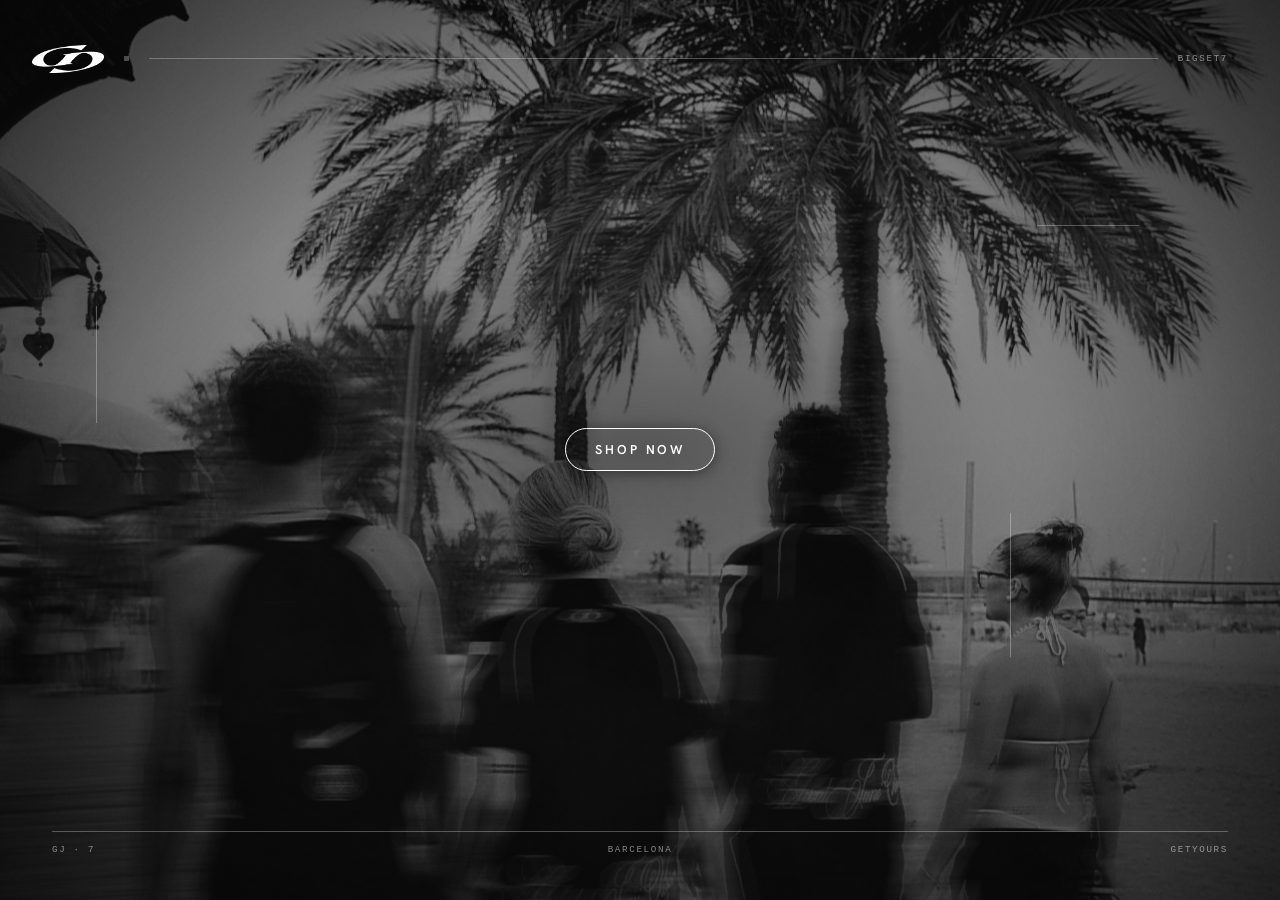
<file: index.html>
<!doctype html>
<html lang="es">
<head>
  <meta charset="UTF-8" />
  <meta name="viewport" content="width=device-width, initial-scale=1" />
  <title>Great Juni</title>
  <meta name="description" content="Great Juni — marca de ropa streetwear/urbana." />
  <meta name="theme-color" content="#000000" />
  <link rel="preconnect" href="https://fonts.googleapis.com" />
  <link rel="preconnect" href="https://fonts.gstatic.com" crossorigin />
  <link href="https://fonts.googleapis.com/css2?family=Hanken+Grotesk:wght@300;400;500;600;700;800&display=swap" rel="stylesheet" />
  <link rel="stylesheet" href="css/base.css" />
  <link rel="stylesheet" href="css/landing.css" />
</head>
<body class="is-entering">
  <div class="splash-backdrop" data-parallax-grain aria-hidden="true"></div>
  <div class="grain-blotch" aria-hidden="true"></div>
  <div class="grain" data-parallax-grain aria-hidden="true"></div>
  <div class="vignette" aria-hidden="true"></div>
  <div class="splash-scrim" aria-hidden="true"></div>
  <div class="hero-rules" aria-hidden="true">
    <span></span>
    <span></span>
    <span></span>
  </div>

  <header class="topbar">
    <h1 class="topbar__logo-wrap">
      <img
        class="topbar__logo"
        src="assets/img/logo_great_juni.png"
        alt="Great Juni"
        width="1918"
        height="763"
      />
    </h1>

    <!-- Conector: marcador → línea → bloque de metadata. La línea nace del
         borde del logo y muere en el texto, no es relleno decorativo. -->
    <span class="rail__marker" aria-hidden="true"></span>
    <span class="rail__line" aria-hidden="true"></span>
    <span class="meta-tag" aria-hidden="true">BigSet7</span>
  </header>

  <!-- Divisor entre el área del hero y la fila de metadata inferior. -->
  <div class="hero-footer" aria-hidden="true">
    <span class="hero-footer__rule"></span>
    <div class="hero-footer__row">
      <span class="meta-tag">GJ &middot; 7</span>
      <span class="meta-tag">Barcelona</span>
      <span class="meta-tag">GetYours</span>
    </div>
  </div>

  <main class="splash">
    <div class="splash__stage" data-parallax-stage>
      <a href="pages/shop.html" class="pill-btn splash__cta" data-transition>Shop Now</a>
    </div>
  </main>

  <script src="js/main.js" defer></script>
</body>
</html>
</file>
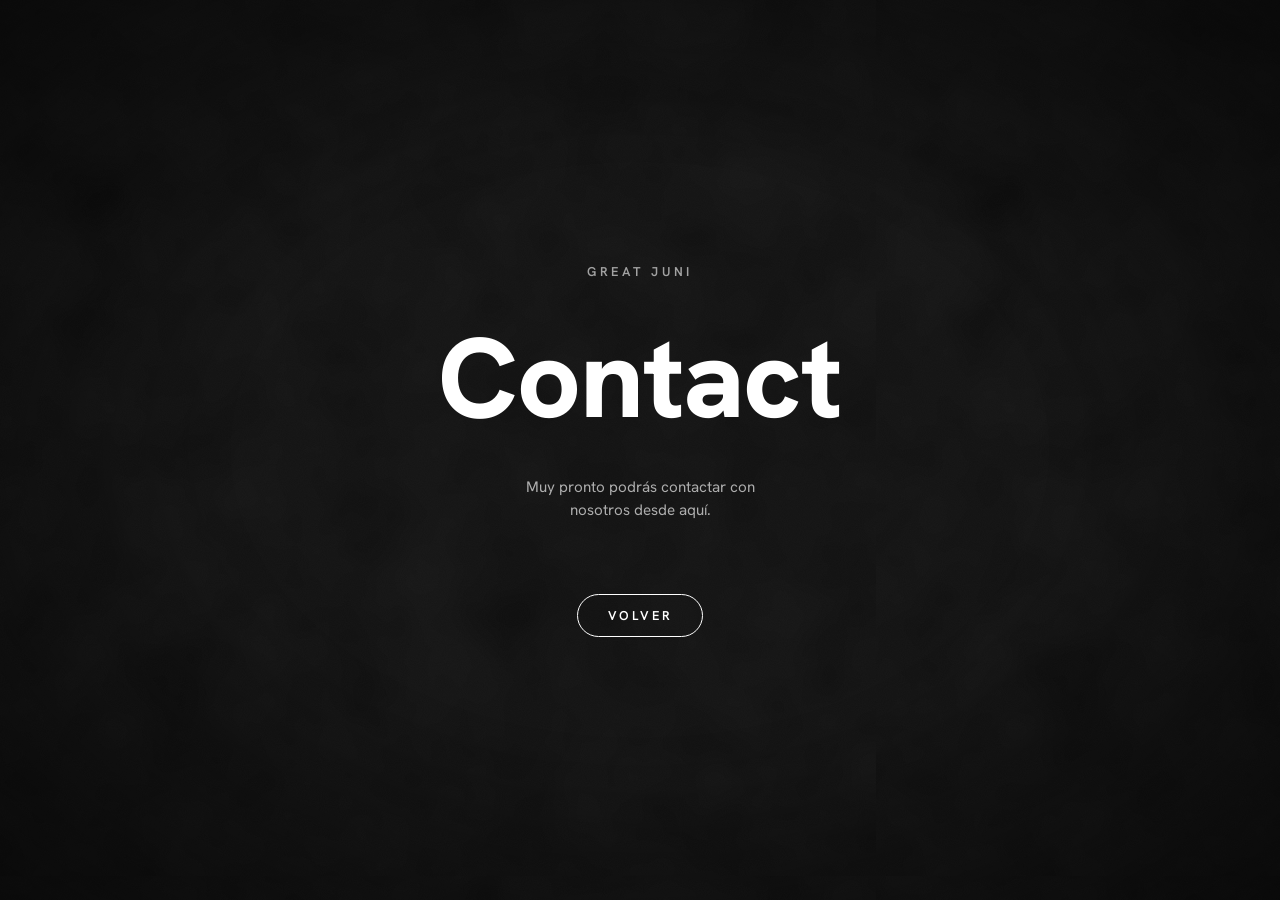
<file: pages/contact.html>
<!doctype html>
<html lang="es">
<head>
  <meta charset="UTF-8" />
  <meta name="viewport" content="width=device-width, initial-scale=1" />
  <title>Contact — Great Juni</title>
  <meta name="description" content="Great Juni — Contact (próximamente)." />
  <meta name="theme-color" content="#000000" />
  <link rel="preconnect" href="https://fonts.googleapis.com" />
  <link rel="preconnect" href="https://fonts.gstatic.com" crossorigin />
  <link href="https://fonts.googleapis.com/css2?family=Hanken+Grotesk:wght@400;500;600;700;800&display=swap" rel="stylesheet" />
  <link rel="stylesheet" href="../css/base.css" />
  <link rel="stylesheet" href="../css/page.css" />
</head>
<body class="is-entering">
  <div class="grain-blotch" aria-hidden="true"></div>
  <div class="grain" data-parallax-grain aria-hidden="true"></div>
  <div class="vignette" aria-hidden="true"></div>

  <main class="page" data-parallax-stage>
    <p class="page__eyebrow">Great Juni</p>
    <h1 class="page__title">Contact</h1>
    <p class="page__note">Muy pronto podrás contactar con nosotros desde aquí.</p>

    <a href="../index.html" class="pill-btn page__back" data-transition>Volver</a>
  </main>

  <script src="../js/main.js" defer></script>
</body>
</html>
</file>
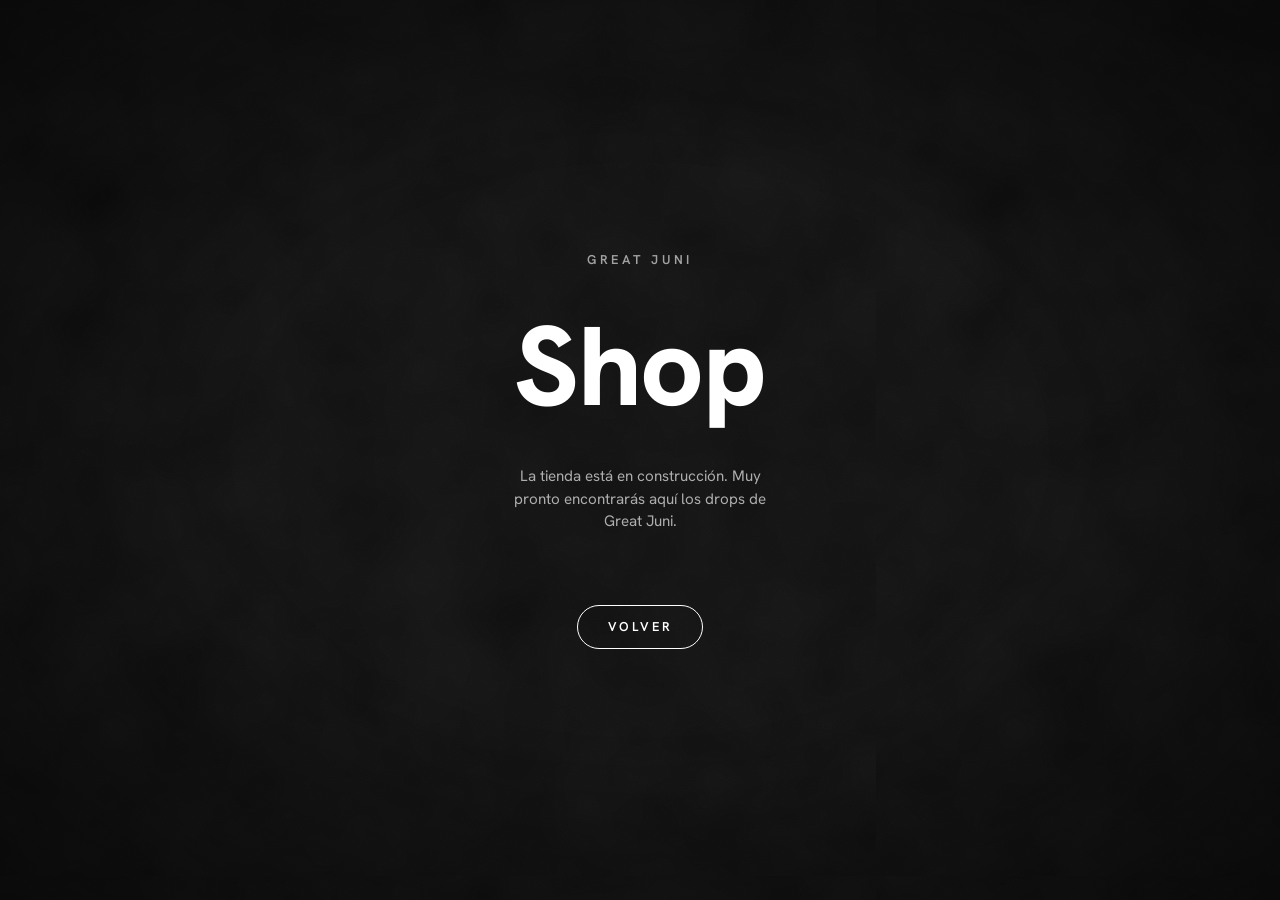
<file: pages/shop.html>
<!doctype html>
<html lang="es">
<head>
  <meta charset="UTF-8" />
  <meta name="viewport" content="width=device-width, initial-scale=1" />
  <title>Shop — Great Juni</title>
  <meta name="description" content="Great Juni — Shop (próximamente)." />
  <meta name="theme-color" content="#000000" />
  <link rel="preconnect" href="https://fonts.googleapis.com" />
  <link rel="preconnect" href="https://fonts.gstatic.com" crossorigin />
  <link href="https://fonts.googleapis.com/css2?family=Hanken+Grotesk:wght@400;500;600;700;800&display=swap" rel="stylesheet" />
  <link rel="stylesheet" href="../css/base.css" />
  <link rel="stylesheet" href="../css/page.css" />
</head>
<body class="is-entering">
  <div class="grain-blotch" aria-hidden="true"></div>
  <div class="grain" data-parallax-grain aria-hidden="true"></div>
  <div class="vignette" aria-hidden="true"></div>

  <main class="page" data-parallax-stage>
    <p class="page__eyebrow">Great Juni</p>
    <h1 class="page__title">Shop</h1>
    <p class="page__note">La tienda está en construcción. Muy pronto encontrarás aquí los drops de Great Juni.</p>

    <a href="../index.html" class="pill-btn page__back" data-transition>Volver</a>
  </main>

  <script src="../js/main.js" defer></script>
</body>
</html>
</file>
<file: css/base.css>
/* ==========================================================================
   Great Juni — Base styles
   Reset, variables, tipografía, textura de grano, transición de página,
   componente de botón "pill" y utilidades compartidas entre pantallas.
   ========================================================================== */

:root {
  --color-bg: #000000;
  --color-fg: #ffffff;
  /* Único acento de color permitido: detalle de marca (nombre bajo el logo) */
  --color-accent: #d4ff00;

  /* Tipografía de referencia (portfolio Daleton Studio): grotesca geométrica
     de x-height alto y remates redondeados. "Hanken Grotesk" (Google Fonts,
     cargada en el <head>) es la más cercana; fallback a sans de sistema si
     no llega a cargar. */
  --font-tech: 'Hanken Grotesk', ui-sans-serif, -apple-system, 'Segoe UI', Roboto, Helvetica, Arial, sans-serif;
  --font-btn: var(--font-tech);
  --font-hero: var(--font-tech);
  --font-body: var(--font-tech);
  /* Monoespaciada de sistema, reservada a la metadata técnica del hero
     (líneas de referencia tipo ficha). Sin webfont adicional. */
  --font-meta: ui-monospace, 'SF Mono', 'Cascadia Mono', 'Segoe UI Mono', Consolas, 'Liberation Mono', Menlo, monospace;

  /* Retícula del hero: mismos insets que el marco técnico, para que logo,
     líneas, metadata y footer se alineen todos al mismo eje. */
  --grid-inset-x: clamp(1rem, 3vw, 2rem);
  --grid-inset-y: clamp(0.9rem, 3vh, 1.75rem);
  --rule-color: rgba(255, 255, 255, 0.28);

  --transition-fade: 380ms;
  --ease-standard: cubic-bezier(0.16, 1, 0.3, 1);
}

*,
*::before,
*::after {
  box-sizing: border-box;
}

html,
body {
  height: 100%;
  margin: 0;
  padding: 0;
}

body {
  background: var(--color-bg);
  color: var(--color-fg);
  font-family: var(--font-body);
  -webkit-font-smoothing: antialiased;
  -moz-osx-font-smoothing: grayscale;
  overflow: hidden;

  opacity: 1;
  transition: opacity var(--transition-fade) var(--ease-standard);
}

/* Estado inicial (fade-in) y estado de salida (fade-out) para la
   transición de página entre pantallas. Controlado desde js/main.js. */
body.is-entering {
  opacity: 0;
}

body.is-leaving {
  opacity: 0;
}

a {
  color: inherit;
  text-decoration: none;
}

.sr-only {
  position: absolute;
  width: 1px;
  height: 1px;
  padding: 0;
  margin: -1px;
  overflow: hidden;
  clip: rect(0, 0, 0, 0);
  white-space: nowrap;
  border: 0;
}

/* --------------------------------------------------------------------------
   Textura de grano
   SVG de ruido (feTurbulence) aplicado como fondo repetido, con mezcla
   "overlay" para dar textura tipo cemento/hormigón en negro. No es un
   negro plano digital.
--------------------------------------------------------------------------- */
.grain {
  position: fixed;
  inset: -24px;
  z-index: 0;
  pointer-events: none;
  opacity: 0.34;
  /* "overlay"/"soft-light" no pueden aclarar sobre un fondo #000 puro
     (matemáticamente no producen ningún efecto ahí): con "screen" el
     grano sí queda visible sin introducir ningún tono ni romper el negro.
     Frecuencia alta y alfa baja = grano fino fotográfico, no ruido grueso
     (la foto de campaña ya lleva su propio grano revelado en el asset). */
  mix-blend-mode: screen;
  background-repeat: repeat;
  background-size: 180px 180px;
  background-image: url("data:image/svg+xml,%3Csvg xmlns='http://www.w3.org/2000/svg' width='180' height='180'%3E%3Cfilter id='n'%3E%3CfeTurbulence type='fractalNoise' baseFrequency='0.95' numOctaves='4' stitchTiles='stitch'/%3E%3CfeColorMatrix type='matrix' values='0 0 0 0 1 0 0 0 0 1 0 0 0 0 1 0 0 0 0.06 0'/%3E%3C/filter%3E%3Crect width='100%25' height='100%25' filter='url(%23n)'/%3E%3C/svg%3E");
  will-change: transform;
}

/* Manchas de grano más gruesas y nubosas (tipo cemento/hormigón poroso),
   superpuestas a la textura fina de arriba para dar profundidad de
   superficie en vez de un ruido uniforme. */
.grain-blotch {
  position: fixed;
  inset: -24px;
  z-index: 0;
  pointer-events: none;
  opacity: 0.1;
  mix-blend-mode: screen;
  background-repeat: repeat;
  background-size: 900px 900px;
  background-image: url("data:image/svg+xml,%3Csvg xmlns='http://www.w3.org/2000/svg' width='900' height='900'%3E%3Cfilter id='c'%3E%3CfeTurbulence type='fractalNoise' baseFrequency='0.012' numOctaves='3' seed='7' stitchTiles='stitch'/%3E%3CfeColorMatrix type='matrix' values='0.33 0.33 0.33 0 0 0.33 0.33 0.33 0 0 0.33 0.33 0.33 0 0 0 0 0 0 1'/%3E%3C/filter%3E%3Crect width='100%25' height='100%25' filter='url(%23c)'/%3E%3C/svg%3E");
}

/* Viñeta muy sutil para dar profundidad al negro sin introducir color */
.vignette {
  position: fixed;
  inset: 0;
  z-index: 0;
  pointer-events: none;
  background: radial-gradient(ellipse at center, rgba(255, 255, 255, 0) 45%, rgba(0, 0, 0, 0.55) 100%);
}

/* --------------------------------------------------------------------------
   Trazos sueltos: líneas horizontales y verticales INDEPENDIENTES, cada una
   con su propia longitud y posición. Deliberadamente no forman marco ni
   figura cerrada — ninguna toca los bordes ni se encuentra con otra.
--------------------------------------------------------------------------- */
.hero-rules {
  position: fixed;
  inset: 0;
  z-index: 1;
  pointer-events: none;
}

.hero-rules span {
  position: absolute;
  display: block;
  background: var(--rule-color);
}

/* Vertical corta, flanco izquierdo, altura media */
.hero-rules span:nth-child(1) {
  top: 34%;
  left: 7.5%;
  width: 1px;
  height: 13vh;
}

/* Horizontal corta, cuadrante superior derecho */
.hero-rules span:nth-child(2) {
  top: 25%;
  right: 11%;
  width: 8vw;
  height: 1px;
}

/* Vertical corta, flanco derecho, más abajo que la anterior */
.hero-rules span:nth-child(3) {
  top: 57%;
  right: 21%;
  width: 1px;
  height: 16vh;
}

@media (max-width: 640px) {
  /* Menos espacio libre alrededor del CTA: se deja solo un trazo. */
  .hero-rules span:nth-child(2),
  .hero-rules span:nth-child(3) {
    display: none;
  }
}

/* --------------------------------------------------------------------------
   Botón pill (SHOP / CONTACT / navegación secundaria)
--------------------------------------------------------------------------- */
.pill-btn {
  display: inline-flex;
  align-items: center;
  justify-content: center;
  font-family: var(--font-btn);
  font-size: 0.8rem;
  font-weight: 600;
  letter-spacing: 0.22em;
  text-transform: uppercase;
  color: var(--color-fg);
  background: transparent;
  border: 1px solid var(--color-fg);
  border-radius: 999px;
  padding: 0.95em 2.3em;
  cursor: pointer;
  transition:
    background-color var(--transition-fade) var(--ease-standard),
    color var(--transition-fade) var(--ease-standard),
    border-color var(--transition-fade) var(--ease-standard);
}

.pill-btn:hover {
  background-color: var(--color-fg);
  color: var(--color-bg);
}

.pill-btn:focus-visible {
  outline: 2px solid var(--color-fg);
  outline-offset: 4px;
}

@media (prefers-reduced-motion: reduce) {
  *,
  *::before,
  *::after {
    animation-duration: 0.01ms !important;
    animation-iteration-count: 1 !important;
    transition-duration: 0.01ms !important;
    scroll-behavior: auto !important;
  }
}
</file>
<file: css/landing.css>
/* ==========================================================================
   Great Juni — Landing / Splash screen
   Pantalla única a pantalla completa, sin scroll. Todo se alinea a una
   retícula común (--grid-inset-* en base.css): rail superior con el logo,
   CTA centrado y footer de metadata, unidos por líneas de 1px.
   ========================================================================== */

.splash {
  position: relative;
  z-index: 1;
  height: 100svh;
  width: 100%;
  display: flex;
  align-items: center;
  justify-content: center;
  padding: 6vh 6vw;
}

.splash__stage {
  display: flex;
  flex-direction: column;
  align-items: center;
  gap: clamp(2rem, 6vh, 4rem);
  will-change: transform;
}

/* Foto de campaña real (Great Juni), tratada en blanco y negro con grano,
   motion blur direccional sobre las figuras y viñeteado — ver
   assets/img/campaign_bg.jpg. Sustituye el negro plano como fondo de la
   splash; el resto de capas de grano/viñeta y el scrim se apilan encima. */
.splash-backdrop {
  position: fixed;
  inset: -24px;
  z-index: 0;
  pointer-events: none;
  background-image: url("../assets/img/campaign_bg.jpg");
  background-repeat: no-repeat;
  /* Encuadre elegido para que en viewports apaisados entre en cuadro la
     zona nítida de arriba (palmeras) y no solo la banda con motion blur. */
  background-position: center 30%;
  background-size: cover;
  will-change: transform;
}

/* Velo oscuro semitransparente para garantizar el contraste del logo y el
   CTA sobre la foto de fondo. Ajustado a la baja tras subir el contraste
   del propio asset: más velo "lavaba" la imagen y le quitaba nitidez. */
.splash-scrim {
  position: fixed;
  inset: 0;
  z-index: 0;
  pointer-events: none;
  /* Velo plano bajo + caída radial en el centro: garantiza el contraste del
     CTA aunque el recorte lo deje sobre cielo claro, sin apagar los bordes
     donde vive el detalle nítido (palmeras, tablones). */
  background:
    radial-gradient(ellipse 42% 30% at 50% 50%, rgba(0, 0, 0, 0.42), rgba(0, 0, 0, 0) 100%),
    rgba(0, 0, 0, 0.38);
}

/* Rail superior: logo + conector + metadata, alineados a la misma retícula
   que el marco técnico (--grid-inset-*). El logo mantiene exactamente su
   posición previa (esquina superior izquierda); el resto del rail cuelga de
   su eje vertical, de ahí que todo lea como una sola línea de referencia.
   Estático: no participa del parallax del stage. */
.topbar {
  position: fixed;
  top: var(--grid-inset-y);
  left: var(--grid-inset-x);
  right: var(--grid-inset-x);
  z-index: 1;
  display: flex;
  align-items: center;
  gap: clamp(0.75rem, 2vw, 1.25rem);
  padding: clamp(0.75rem, 2vh, 1.1rem) clamp(0.85rem, 2vw, 1.25rem) 0 0;
  pointer-events: none;
}

/* Marcador del que nace la línea (mismo recurso que en las referencias:
   un cuadrado mínimo que ancla el conector). */
.rail__marker {
  flex: none;
  width: 5px;
  height: 5px;
  background: var(--rule-color);
}

/* Conector: ocupa el espacio libre entre el marcador y la metadata. */
.rail__line {
  flex: 1 1 auto;
  height: 1px;
  background: var(--rule-color);
}

.topbar__logo-wrap {
  margin: 0;
  line-height: 0;
}

/* Isotipo real de la marca: PNG en negro sobre transparente, invertido a
   blanco por filtro CSS para leerse sobre el fondo de la splash. El
   drop-shadow refuerza el contraste ahora que el fondo es una foto. */
.topbar__logo {
  display: block;
  width: clamp(3rem, 8vw, 4.5rem);
  height: auto;
  object-fit: contain;
  filter: invert(1) drop-shadow(0 2px 10px rgba(0, 0, 0, 0.6));
  user-select: none;
  pointer-events: none;
}

/* --------------------------------------------------------------------------
   Metadata de marca: bloques de texto técnico en los extremos de las líneas.
   Monoespaciada, mayúsculas, tracking amplio y opacidad reducida — deliberadamente
   por debajo del logo y del CTA en la jerarquía.
--------------------------------------------------------------------------- */
.meta-tag {
  flex: none;
  font-family: var(--font-meta);
  font-size: clamp(0.55rem, 0.72vw, 0.66rem);
  font-weight: 400;
  letter-spacing: 0.18em;
  text-transform: uppercase;
  white-space: nowrap;
  color: rgba(255, 255, 255, 0.5);
}

/* --------------------------------------------------------------------------
   Footer del hero: regla divisoria + fila de metadata en tres columnas
   (izquierda / centro / derecha), para equilibrar la composición respecto al
   rail superior y mantener el eje central del CTA.
--------------------------------------------------------------------------- */
.hero-footer {
  position: fixed;
  left: var(--grid-inset-x);
  right: var(--grid-inset-x);
  bottom: var(--grid-inset-y);
  z-index: 1;
  padding: 0 clamp(0.85rem, 2vw, 1.25rem) clamp(0.75rem, 2vh, 1.1rem);
  pointer-events: none;
}

.hero-footer__rule {
  display: block;
  height: 1px;
  background: var(--rule-color);
}

.hero-footer__row {
  display: grid;
  grid-template-columns: 1fr auto 1fr;
  align-items: center;
  margin-top: clamp(0.6rem, 1.4vh, 0.9rem);
}

.hero-footer__row .meta-tag:nth-child(1) {
  justify-self: start;
}

.hero-footer__row .meta-tag:nth-child(2) {
  justify-self: center;
}

.hero-footer__row .meta-tag:nth-child(3) {
  justify-self: end;
}

/* CTA único del hero (sustituye a los antiguos SHOP + CONTACT). Sombra sutil
   para que el trazo se lea bien sobre la foto de fondo. */
.splash__cta {
  box-shadow: 0 2px 14px rgba(0, 0, 0, 0.45);
}

/* En pantallas estrechas la fila de tres columnas se aprieta: se deja solo
   el par exterior, que es el que sostiene el equilibrio izquierda/derecha. */
@media (max-width: 600px) {
  .hero-footer__row {
    grid-template-columns: 1fr 1fr;
  }

  .hero-footer__row .meta-tag:nth-child(2) {
    display: none;
  }

  .hero-footer__row .meta-tag:nth-child(3) {
    justify-self: end;
  }
}

@media (max-width: 380px) {
  .splash__cta {
    width: 100%;
  }
}

@media (max-height: 480px) and (orientation: landscape) {
  .splash__stage {
    gap: clamp(1rem, 4vh, 2rem);
  }

  .topbar__logo {
    width: clamp(2.25rem, 12vh, 3.5rem);
  }
}
</file>
<file: css/page.css>
/* ==========================================================================
   Great Juni — Pantallas placeholder (SHOP / CONTACT)
   Misma dirección de arte que la splash: pantalla completa, sin scroll,
   composición centrada.
   ========================================================================== */

.page {
  position: relative;
  z-index: 1;
  height: 100svh;
  width: 100%;
  display: flex;
  flex-direction: column;
  align-items: center;
  justify-content: center;
  gap: clamp(1.5rem, 5vh, 3rem);
  padding: 6vh 6vw;
  text-align: center;
}

.page__eyebrow {
  margin: 0;
  font-family: var(--font-btn);
  font-size: 0.8rem;
  font-weight: 600;
  letter-spacing: 0.3em;
  text-transform: uppercase;
  color: rgba(255, 255, 255, 0.6);
}

.page__title {
  margin: 0;
  font-family: var(--font-hero);
  font-weight: 800;
  font-size: clamp(3rem, 12vw, 7rem);
  letter-spacing: -0.01em;
  line-height: 0.95;
}

.page__note {
  margin: 0;
  max-width: 32ch;
  font-family: var(--font-body);
  font-size: 0.95rem;
  line-height: 1.5;
  color: rgba(255, 255, 255, 0.65);
}

.page__back {
  margin-top: clamp(1rem, 3vh, 2rem);
}
</file>
